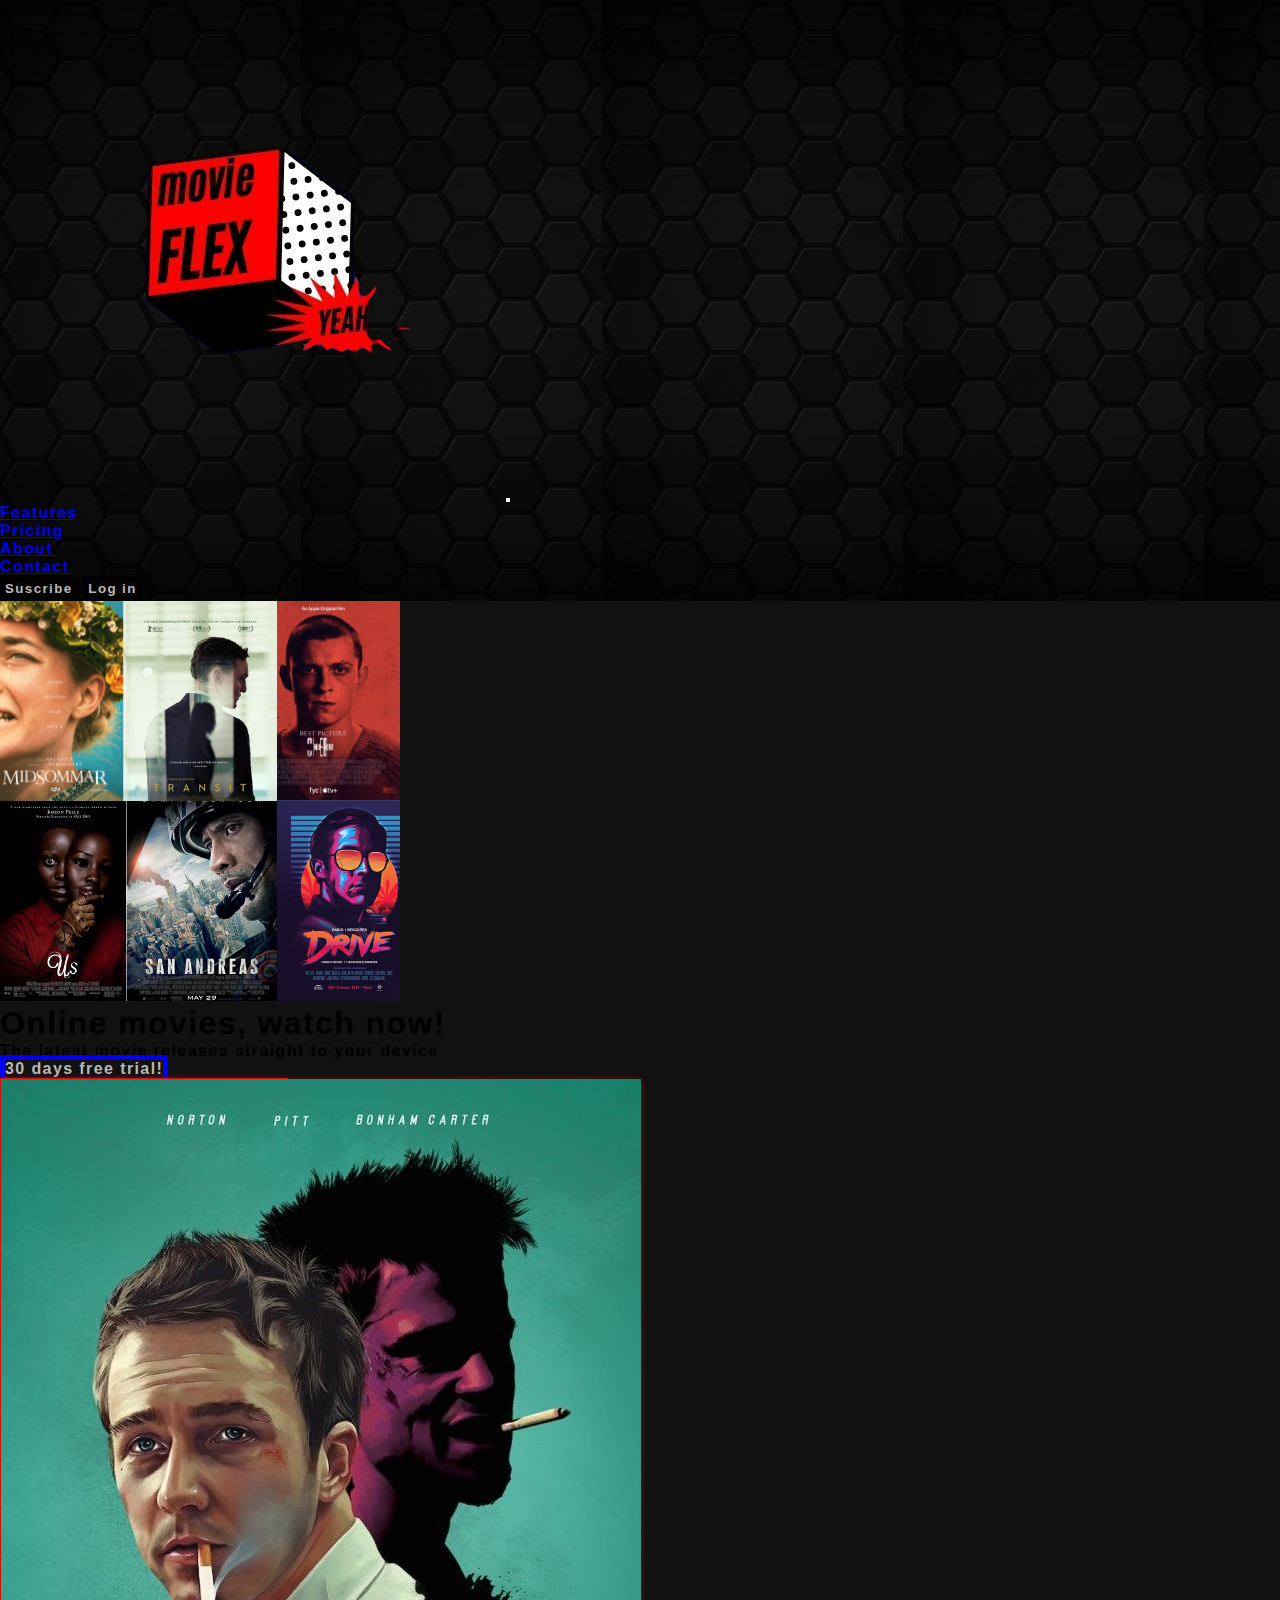
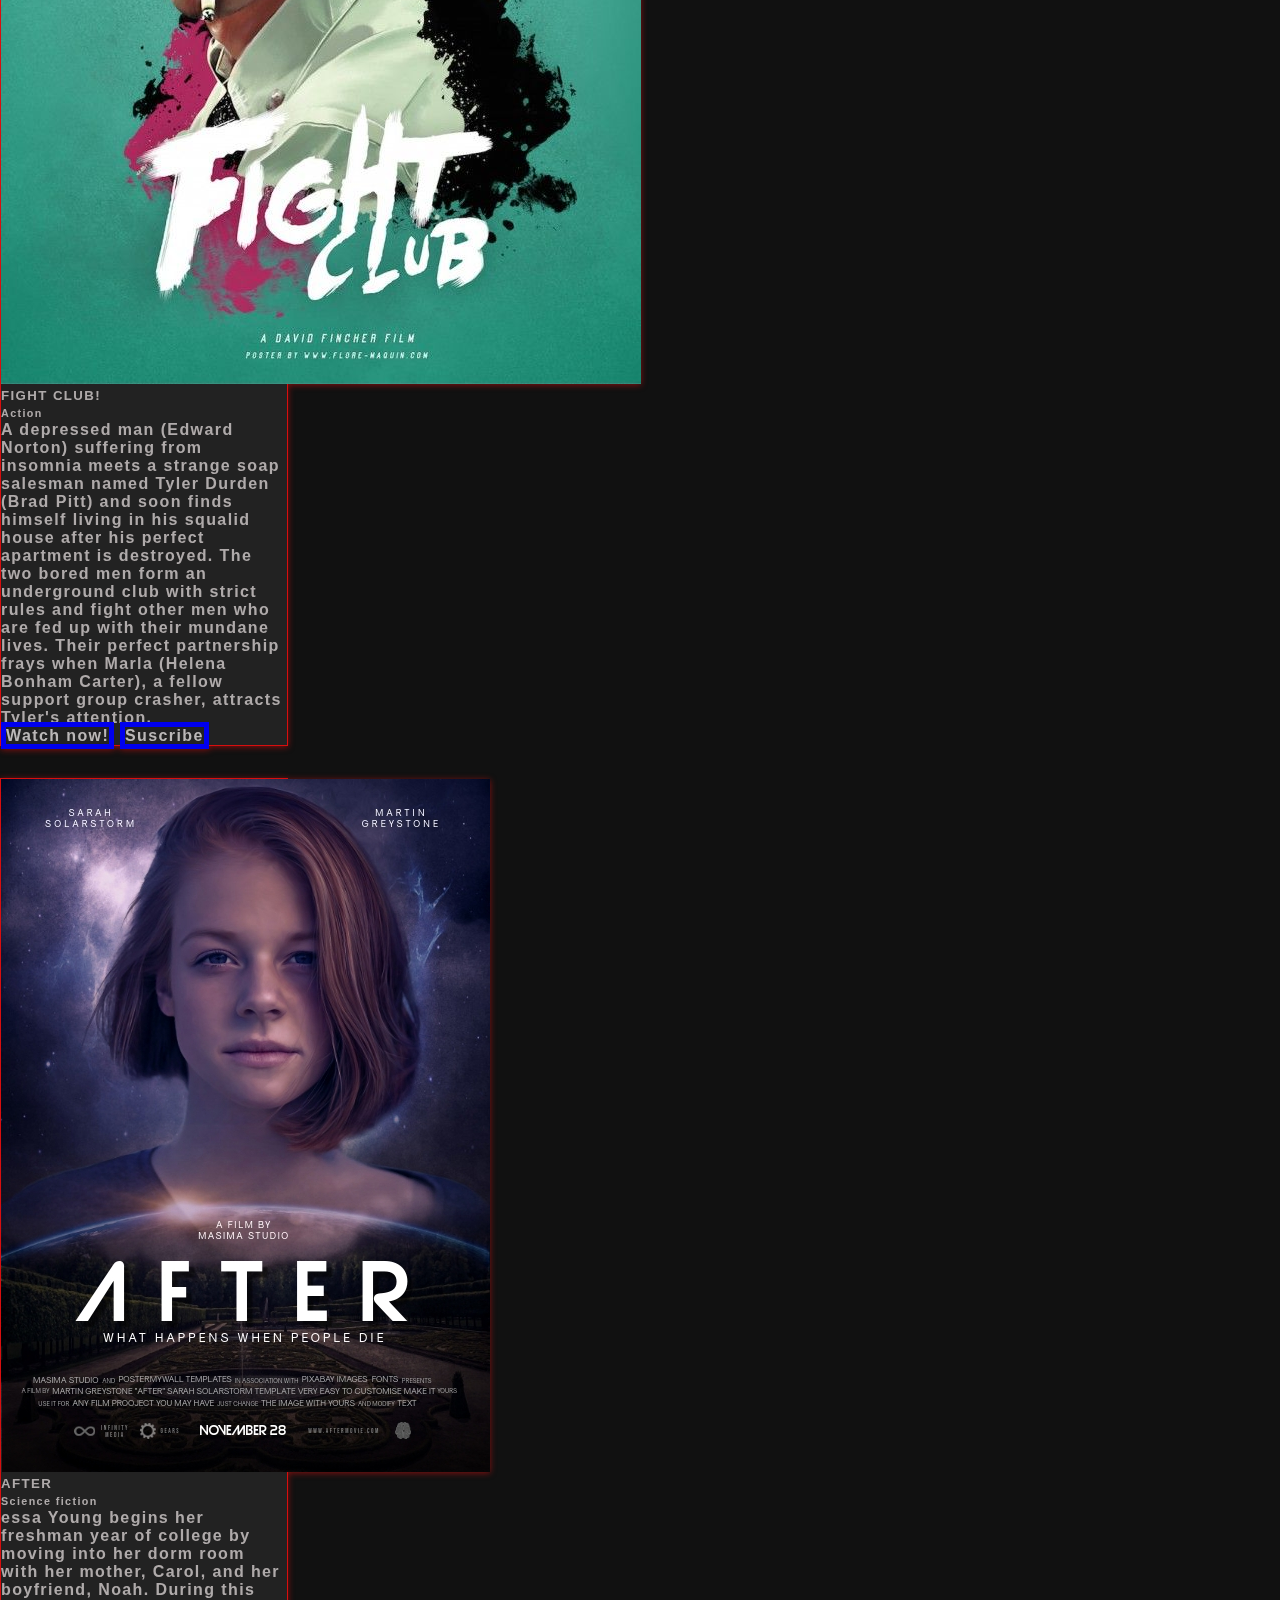
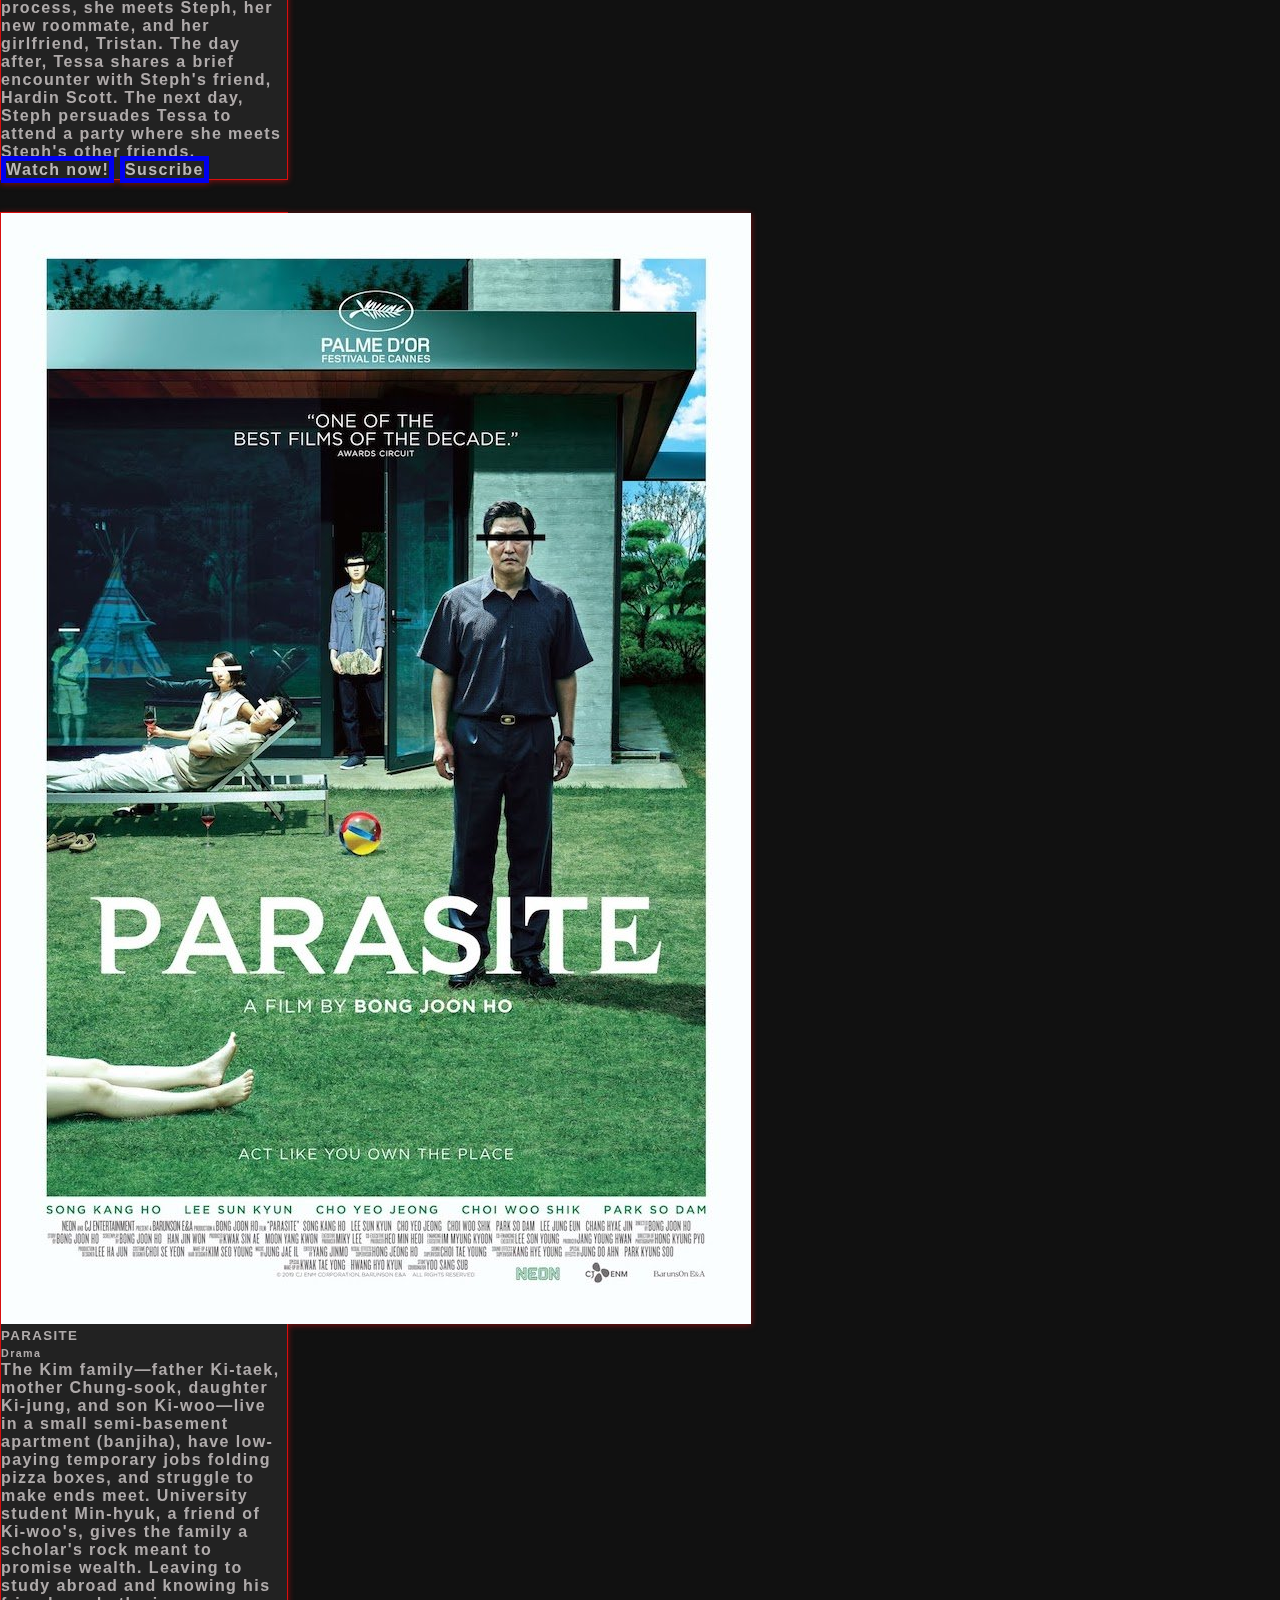
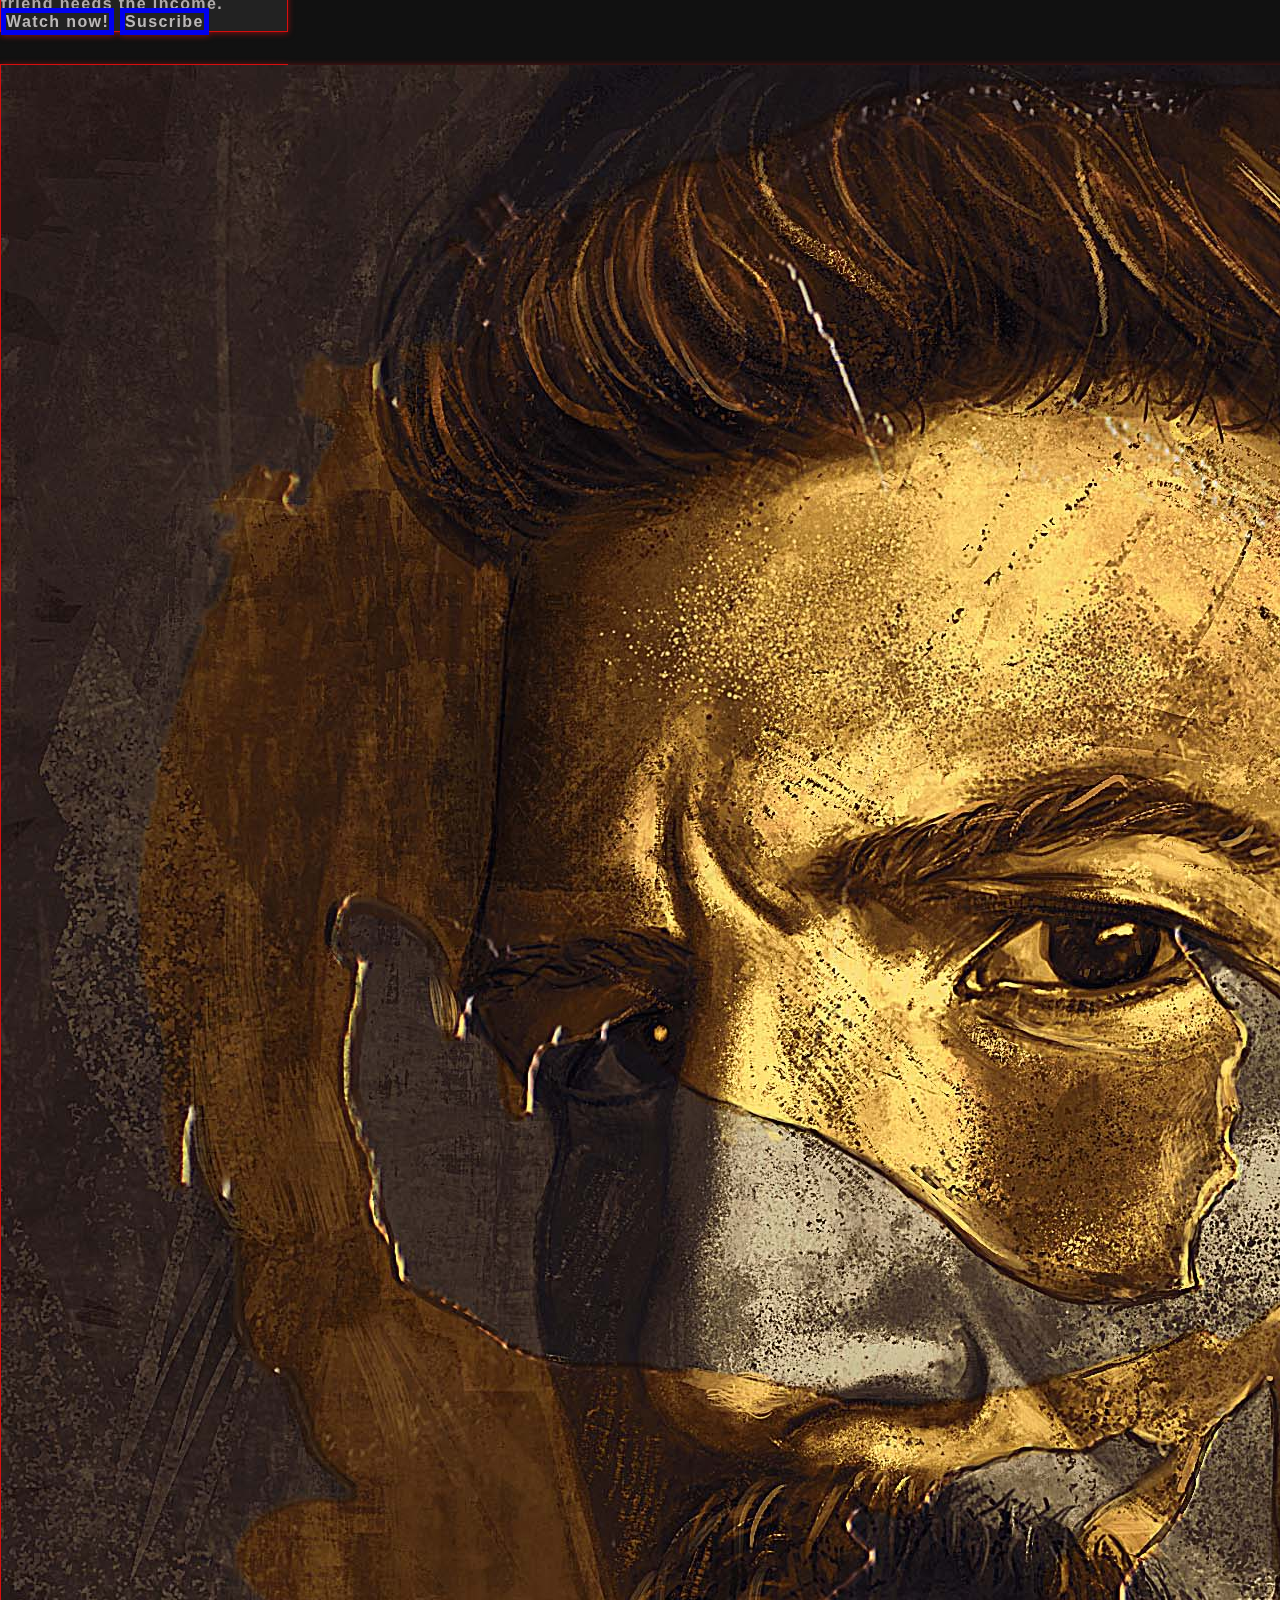
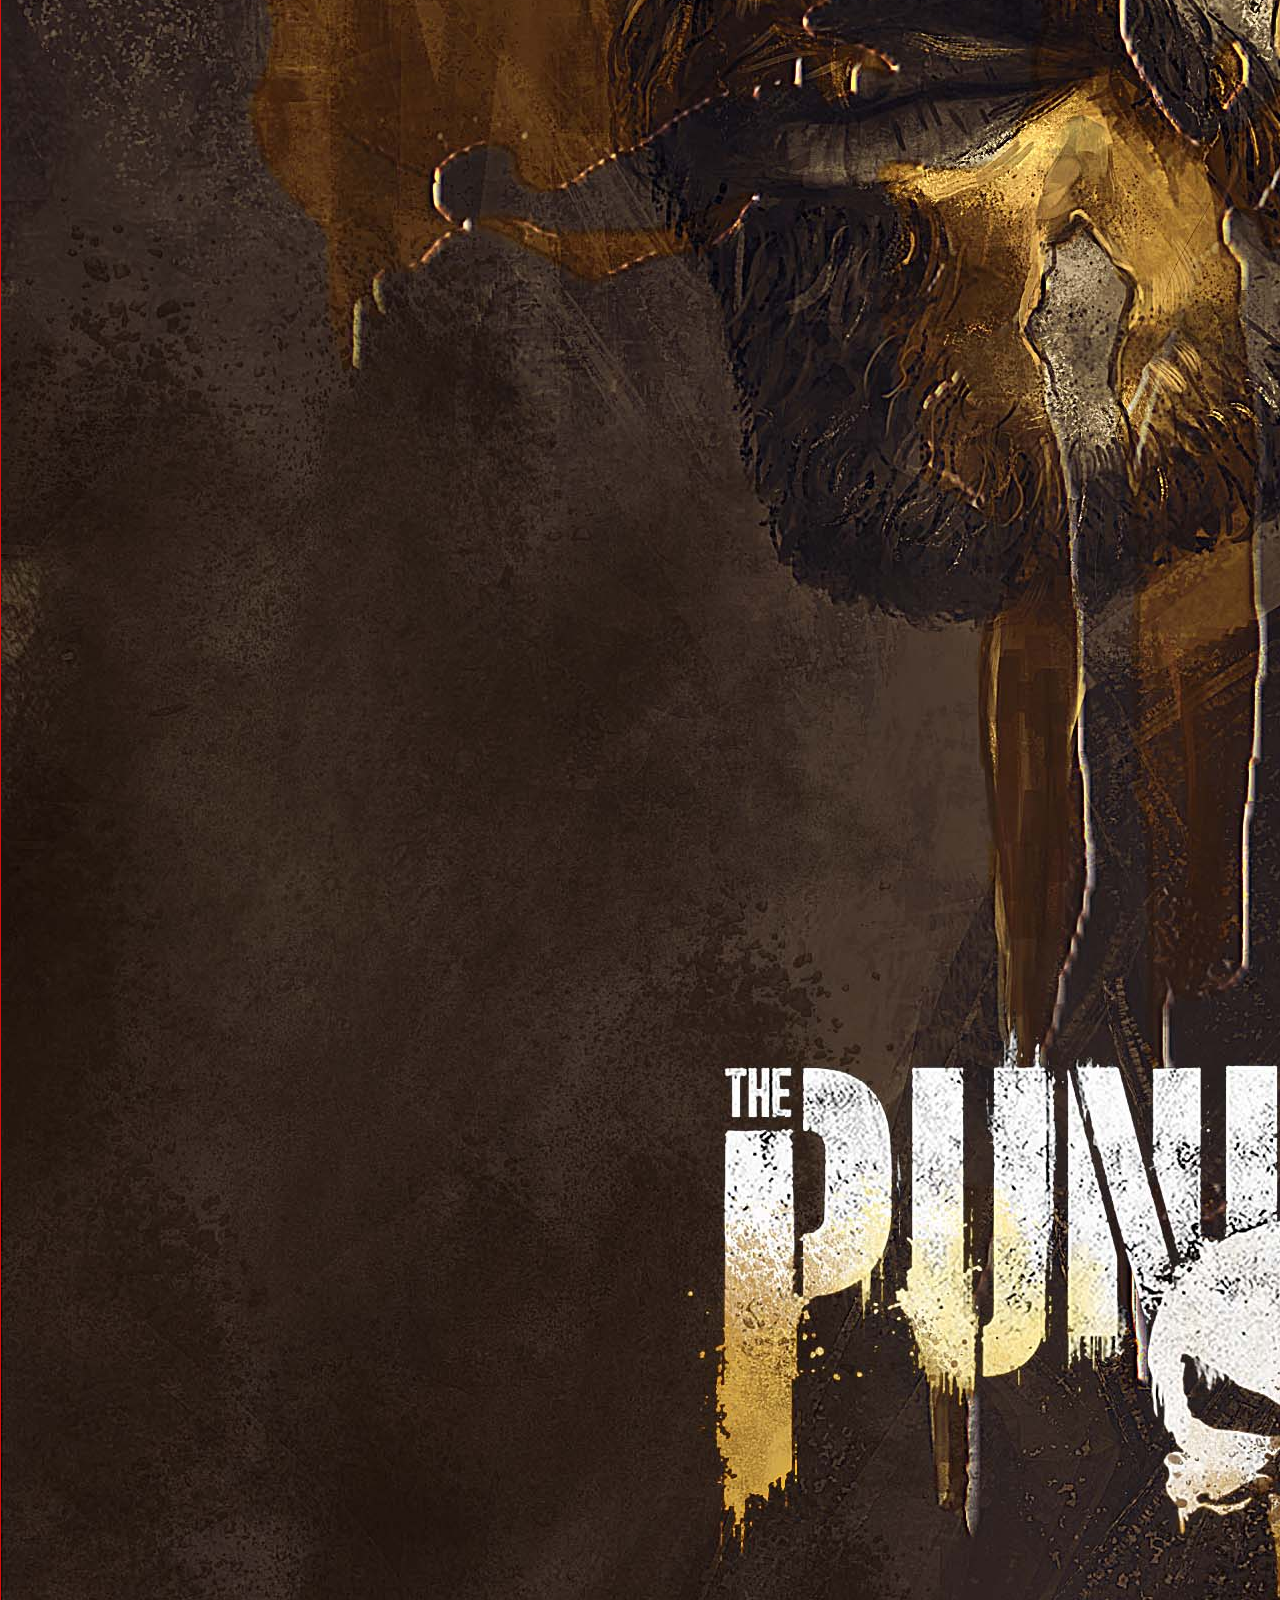
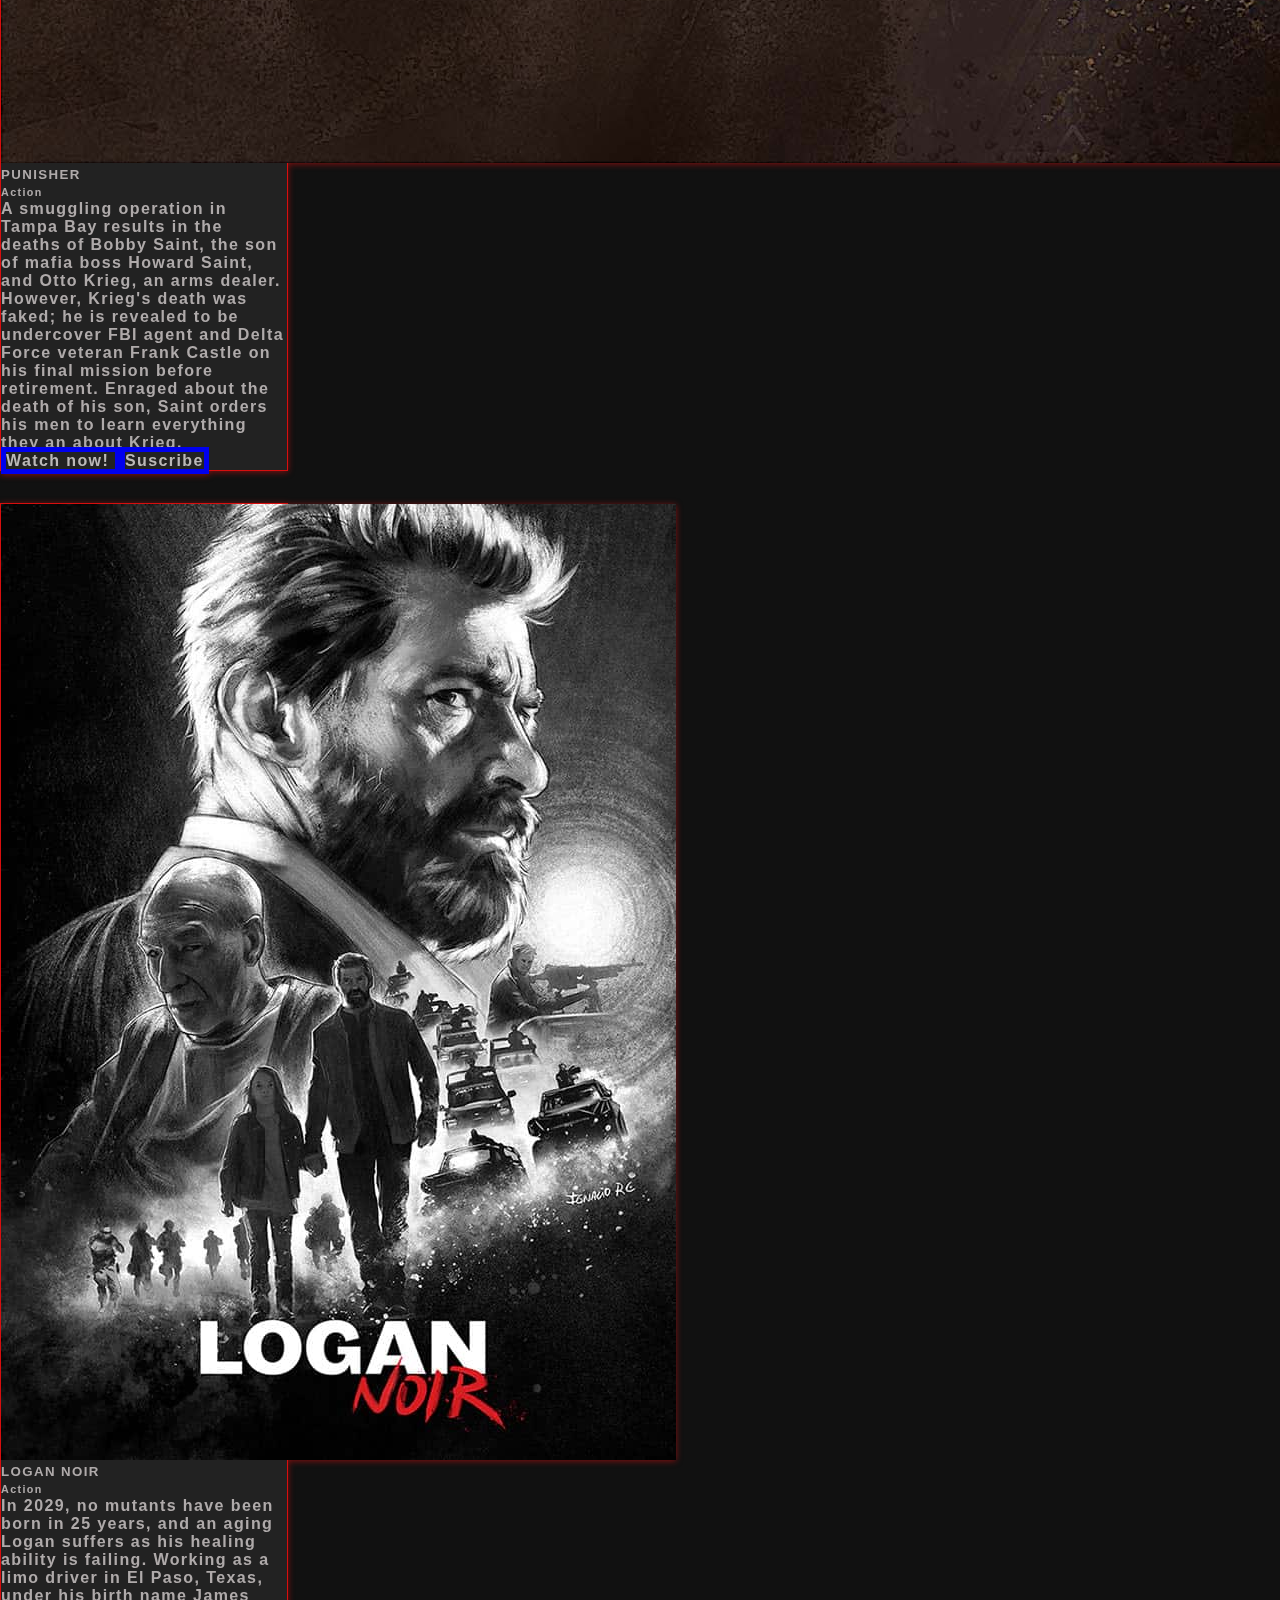
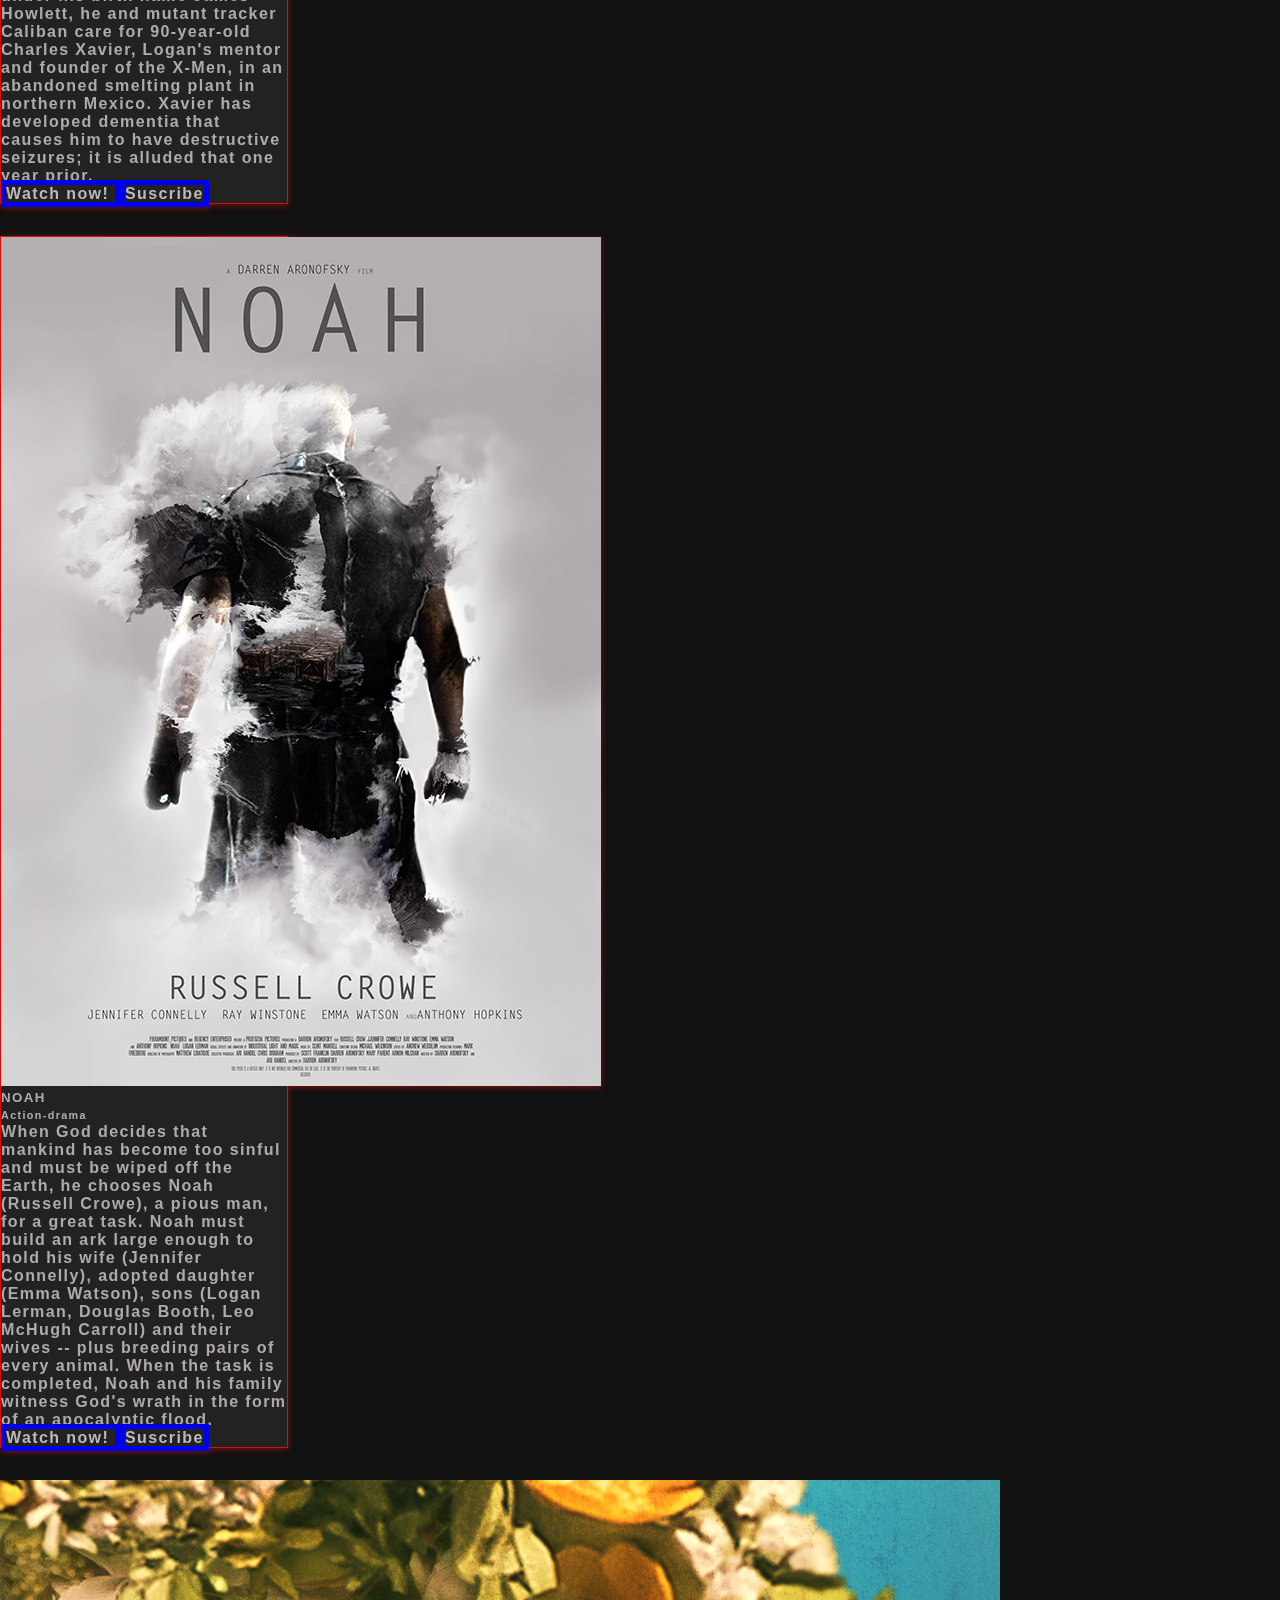
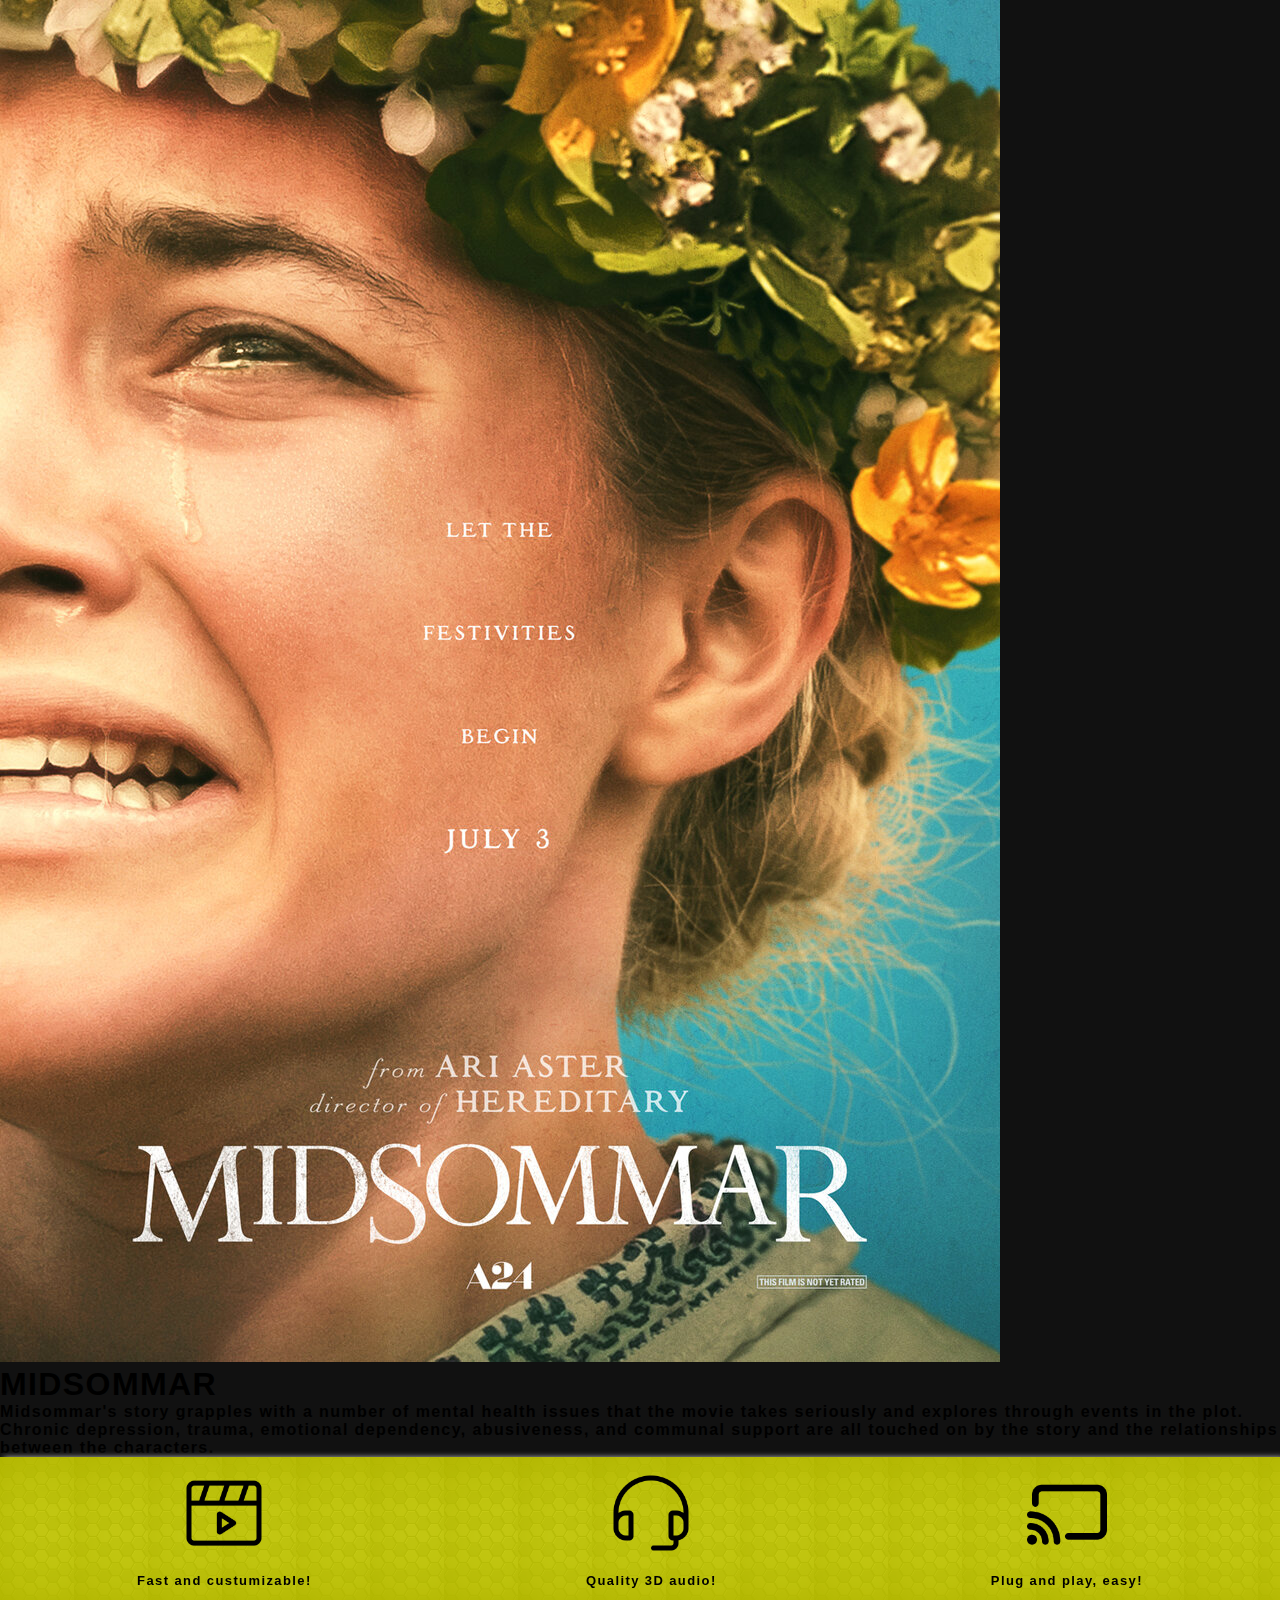
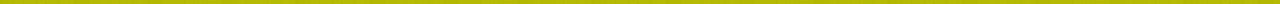
<file: index.html>
<!DOCTYPE html>
<html lang="en">
<head>
    <meta charset="UTF-8">
    <meta http-equiv="X-UA-Compatible" content="IE=edge">
    <meta name="viewport" content="width=device-width, initial-scale=1.0">
    <link rel="stylesheet" href="./css/styles.css">
    <link href="https://cdn.jsdelivr.net/npm/bootstrap@5.1.2/dist/css/bootstrap.min.css" rel="stylesheet" integrity="sha384-uWxY/CJNBR+1zjPWmfnSnVxwRheevXITnMqoEIeG1LJrdI0GlVs/9cVSyPYXdcSF" crossorigin="anonymous">
    <title>cineflex, all your movies in one place, wacht movies now</title> 
    <meta name="keywords" content="online movies, ,movies online, watch movies online, cineflex online">
    <meta name="description" content="movies online, terror, drama, action, watch movies online">
</head>
<body>
    <header>
        <nav class="navbar navbar-expand-lg navbar-dark bg-transparent text-white">
            <div class="container ">
                <a class="navbar-brand" href="./index.html"><img src="./media/movie-flex-logo.png" alt="movieflex-logo" class="img-fluid w-25" /></a>
                    <button class="navbar-toggler" type="button" data-bs-toggle="collapse" data-bs-target="#navbarNavDropdown" aria-controls="navbarNavDropdown" aria-expanded="false" aria-label="Toggle navigation">
                        <span class="navbar-toggler-icon"></span>
                    </button>
             <div class="collapse navbar-collapse" id="navbarNavDropdown">
                    <ul class="navbar-nav mx-auto">
                        <li class="nav-item">
                            <a class="nav-link text-grey" href="#Features">Features</a>
                        </li>
                        <li class="nav-item">
                            <a class="nav-link text-grey" href="./paginas/pricing.html">Pricing</a>
                        </li>
                        <li class="nav-item">
                            <a class="nav-link" href="./paginas/about.html">About</a>
                        </li>                        
                        <li class="nav-item">
                            <a class="nav-link" href="./paginas/contact.html">Contact</a>
                        </li>
                    </ul>
                    <div class="d-flex">
                         <div class="dropdown">                
                            <button class="btn btn-light ms-3 bg-danger text-decoration-none " ><a href="./paginas/suscribe.html">Suscribe</a></button>
                            <button class="btn btn-light ms-3 bg-danger text-decoration-none " ><a href="./paginas/suscribe.html">Log in</a></button>
                         </div>
                    </div>
             </div>
        </nav>
     </header>
    <!-- Hero Banner Section -->
<section class="hero-banner bg-black py-5">
    <div class="container">
        <div class="row row align-items-center">
            <div class="col-lg-5 offset-lg-1 order-lg-1">
                <img src="./media/suscribe-cineflex.png" class="img-fluid rounded-3" alt="suscribe-cineflex">
            </div>
            <div class="col-lg-6">
                <h1 class="mt-3 text-white">Online movies, watch now!</h1>
                <p class="lead text-secondary my-5 text-white">The latest movie releases straight to your device</p>
                <a href="./paginas/suscribe.html" class="btn btn-outline-secondary btn-lg border text-warning">30 days free trial!</a>
            </div>
        </div>
    </div>
</section>
<section class="movies">
    <div class="container mx-auto my-auto mt-5 p-3">
        <div class="row">
          <div class="col-md-4">
            <div class="card bg-black" style="width: 18rem;height: fit-content;">
                <img src="./media/movie2.jpg" class="card-img-top" alt="fight-club">
<div class="card-body">
          <h5 class="card-title text-white">FIGHT CLUB!</h5>
              <h6 class="card-subtitle mb-2 text-muted">Action</h6>
                     <p class="card-text text-white">A depressed man (Edward Norton) suffering from insomnia
                    meets a strange soap salesman named Tyler Durden (Brad Pitt) and soon finds himself living
                    in his squalid house after his perfect apartment is destroyed. The two bored men form an underground
                        club with strict rules and fight other men who are fed up with their mundane lives. Their perfect
                        partnership frays when Marla (Helena Bonham Carter),
                    a fellow support group crasher, attracts Tyler's attention.</p>
             <a href="./index.html" class="btn mr-2"><i class="fas fa-link"></i>Watch now!</a>
          <a href="./paginas/suscribe.html" class="btn "><i class="fab fa-github"></i> Suscribe</a>
        </div>
             </div>
                 </div>    
         <div class="col-md-4">
             <div class="card bg-black" style="width: 18rem;height: fit-content;">
                <img src="./media/movie3.jpg" class="card-img-top" alt="after">
        <div class="card-body">
             <h5 class="card-title text-white">AFTER</h5>
                 <h6 class="card-subtitle mb-2 text-muted">Science fiction</h6>
                     <p class="card-text text-white">essa Young begins her freshman year of college by moving into 
                        her dorm room with her mother, Carol, and her boyfriend, Noah. During this process, she meets Steph, 
                        her new roommate, and her girlfriend, Tristan. The day after, Tessa shares a brief encounter with Steph's
                        friend, Hardin Scott. The next day, Steph persuades Tessa to attend a party where she meets Steph's other
                            friends.</p>
          <a href="./index.html" class="btn  mr-2"><i class="fas fa-link"></i> Watch now!</a>
          <a href="./paginas/suscribe.html" class="btn"><i class="fab fa-github"></i> Suscribe</a>
        </div>
             </div>
                 </div>    
                <div class="col-md-4">
      <div class="card bg-black" style="width: 18rem;">
        <img src="./media/movie14.jpg" class="card-img-top" alt="Parasite">
        <div class="card-body">
          <h5 class="card-title text-white">PARASITE</h5>
              <h6 class="card-subtitle mb-2 text-muted">Drama</h6>
          <p class="card-text text-white">The Kim family—father Ki-taek, mother Chung-sook, daughter
               Ki-jung, and son Ki-woo—live in a small semi-basement apartment (banjiha), have low-paying temporary
                jobs folding pizza boxes, and struggle to make ends meet. University student Min-hyuk, a friend 
                of Ki-woo's, gives the family a scholar's rock meant to promise wealth. Leaving to study abroad and 
                knowing his friend needs the income.</p>
          <a href="./index.html" class="btn mr-2"><i class="fas fa-link"></i> Watch now!</a>
          <a href="./paginas/suscribe.html" class="btn "><i class="fab fa-github"></i> Suscribe</a>
        </div>
              </div>
                     </div>
          
          <div class="col-md-4">
            <div class="card bg-black" style="width: 18rem;">
        <img src="./media/movie5.jpg" class="card-img-top" alt="punisher">
        <div class="card-body">
          <h5 class="card-title text-white">PUNISHER</h5>
              <h6 class="card-subtitle mb-2 text-muted">Action</h6>
                 <p class="card-text text-white">A smuggling operation in Tampa Bay results in the deaths of Bobby Saint, 
              the son of mafia boss Howard Saint, and Otto Krieg, an arms dealer. However, Krieg's death was faked; 
              he is revealed to be undercover FBI agent and Delta Force veteran Frank Castle on his final mission
               before retirement. Enraged about the death of his son, Saint orders his men to learn everything they 
               an about Krieg.
                  </p>
             <a href="./index.html" class="btn mr-2"><i class="fas fa-link"></i> Watch now! </a>
          <a href="./paginas/suscribe.html" class="btn"><i class="fab fa-github"></i> Suscribe</a>
        </div>
        </div>
          </div>    
             <div class="col-md-4">
     <div class="card bg-black" style="width: 18rem;">
        <img src="./media/movie6.jpg" class="card-img-top" alt="logan">
        <div class="card-body">
          <h5 class="card-title text-white">LOGAN NOIR</h5>
              <h6 class="card-subtitle mb-2 text-muted">Action</h6>
                    <p class="card-text text-white">In 2029, no mutants have been born in 25 years,
                         and an aging Logan suffers as his healing ability is failing. Working as a limo driver 
                         in El Paso, Texas, under his birth name James Howlett, he and mutant tracker Caliban care for 
                         90-year-old Charles Xavier, Logan's mentor and founder of the X-Men, in an abandoned smelting plant
                          in northern Mexico. Xavier has developed dementia that causes him to have destructive seizures; it is
                           alluded that one year prior.</p>
                    <a href="./index.html" class="btn mr-2"><i class="fas fa-link"></i> Watch now! </a>
                    <a href="./paginas/suscribe.html" class="btn"><i class="fab fa-github"></i>Suscribe </a>
        </div>
     </div>
          </div>    
                <div class="col-md-4">
      <div class="card bg-black" style="width: 18rem;">
        <img src="./media/movie7.jpg" class="card-img-top" alt="noah">
        <div class="card-body">
          <h5 class="card-title text-white">NOAH</h5>
              <h6 class="card-subtitle mb-2 text-muted">Action-drama</h6>
            <p class="card-text text-white ">When God decides that mankind has become too sinful and must
                 be wiped off the Earth, he chooses Noah (Russell Crowe), a pious man, for a great task. Noah 
                 must build an ark large enough to hold his wife (Jennifer Connelly), adopted daughter (Emma Watson),
                  sons (Logan Lerman, Douglas Booth, Leo McHugh Carroll) and their wives -- plus breeding pairs of 
                  every animal. When the task is completed,
                 Noah and his family witness God's wrath in the form of an apocalyptic flood.</p>
            <a href="./index.html" class="btn mr-2"><i class="fas fa-link"></i> Watch now! </a>
            <a href="./paginas/suscribe.html" class="btn"><i class="fab fa-github"></i>Suscribe </a>
            </div>
        </div>
     </div>
</section>
<section class="hero-banner bg-black py-5">
    <div class="container">
        <div class="row row align-items-center">
            <div class="col-lg-5 offset-lg-1 order-lg-1">
                <img src="./media/movie16.jpg" class="img-fluid rounded-3" alt="midsommar">
            </div>

            <!-- features section -->
            <div class="col-lg-6">
                <a name="Features"></a>
                <h1 class="mt-3 text-white">MIDSOMMAR </h1>
                <p class="lead text-secondary my-5 text-white">Midsommar's story grapples with a number of mental 
                    health issues that the movie takes seriously and explores through events in the plot.
                     Chronic depression, trauma, emotional dependency, abusiveness, and communal support 
                     are all touched on 
                    by the story and the relationships between the characters.</p>
            </div>
        </div>
    </div>
</section>
<section class="section2">
    <div>
    <img src="./media/movie.png" alt="fast">
    <h3>
        Fast and custumizable!
    </h3>
    </div>
    <div>
        <img src="./media/audio.png" alt="audio">
        <h3>
           Quality 3D audio!
        </h3>
        </div>
        <div>
            <img src="./media/plug.png" alt="plug">
            <h3>
                Plug and play, easy!
            </h3>
            </div>
</section>
    <!-- bootstrap -->
    <script src="https://cdn.jsdelivr.net/npm/bootstrap@5.1.2/dist/js/bootstrap.bundle.min.js" integrity="sha384-kQtW33rZJAHjgefvhyyzcGF3C5TFyBQBA13V1RKPf4uH+bwyzQxZ6CmMZHmNBEfJ" crossorigin="anonymous"></script>
</body>
</html>
</file>
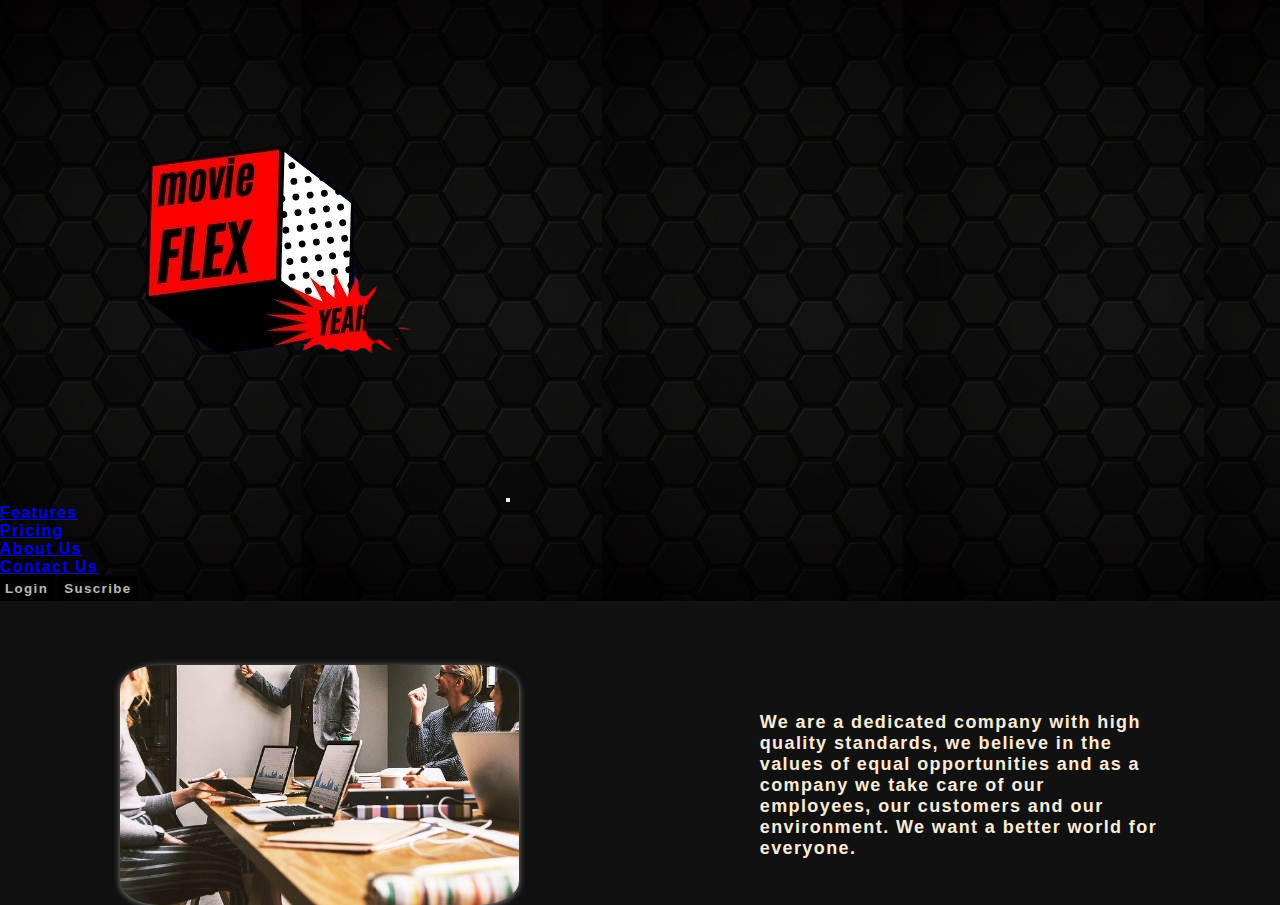
<file: paginas/about.html>
<!DOCTYPE html>
<html lang="en">
<head>
    <meta charset="UTF-8">
    <meta http-equiv="X-UA-Compatible" content="IE=edge">
    <meta name="viewport" content="width=device-width, initial-scale=1.0">
    <link rel="stylesheet" href="../css/styles.css">
    <link href="https://cdn.jsdelivr.net/npm/bootstrap@5.1.2/dist/css/bootstrap.min.css" rel="stylesheet" integrity="sha384-uWxY/CJNBR+1zjPWmfnSnVxwRheevXITnMqoEIeG1LJrdI0GlVs/9cVSyPYXdcSF" crossorigin="anonymous">
    <title>cineflex, all your movies in one place, wacht movies now</title> 
    <meta name="keywords" content="online movies, ,movies online, watch movies online, cineflex online">
    <meta name="description" content=" about cineflex , donde ver peliculas, movies online, terror, drama, action, watch movies online">
</head>
<body>
    <header>
        <nav class="navbar navbar-expand-lg navbar-dark bg-transparent text-white">
            <div class="container ">
                <a class="navbar-brand" href="../index.html"><img src="../media/movie-flex-logo.png" alt="Logo" class="img-fluid w-25" /></a>
                <button class="navbar-toggler" type="button" data-bs-toggle="collapse" data-bs-target="#navbarNavDropdown" aria-controls="navbarNavDropdown" aria-expanded="false" aria-label="Toggle navigation">
                    <span class="navbar-toggler-icon"></span>
                </button>
                <div class="collapse navbar-collapse" id="navbarNavDropdown">
                    <ul class="navbar-nav mx-auto"> 
                        <li class="nav-item">
                            <a class="nav-link text-grey" href="#Features">Features</a>
                        </li>                  
                        <li class="nav-item">
                            <a class="nav-link" href="./pricing.html">Pricing</a>
                        </li>
                        <li class="nav-item">
                            <a class="nav-link" href="../paginas/about.html">About Us</a>
                        </li>                       
                        <li class="nav-item">
                            <a class="nav-link" href="./contact.html">Contact Us</a>
                        </li>                     
                    </ul>
                    <div class="d-flex">
                        <div class="dropdown">
                        <button class="btn btn-light ms-3 bg-danger"> <a href="../index.html">Login</a></button></a>
                        <button class="btn btn-light ms-3 bg-danger"><a href="./suscribe.html">Suscribe</a></button></a>
                    </div>
                </div>
            </div>
        </nav>                             
        </header>
             <div>
                <main class="heroAbout">
                    <img src="../media/office.jpg" alt="office">
                    <p>
                        We are a dedicated company with high quality standards, we believe in the 
                        values of equal opportunities and as a company we take care of our employees, 
                        our customers and our environment.
                         <strong> We want a better world for everyone.</strong>
                    </p>                   
                </main>
              </div>
    
        <!-- bootstrap -->
 <script src="https://cdn.jsdelivr.net/npm/bootstrap@5.1.2/dist/js/bootstrap.bundle.min.js" integrity="sha384-kQtW33rZJAHjgefvhyyzcGF3C5TFyBQBA13V1RKPf4uH+bwyzQxZ6CmMZHmNBEfJ" crossorigin="anonymous"></script>

</body>
</html>
</file>
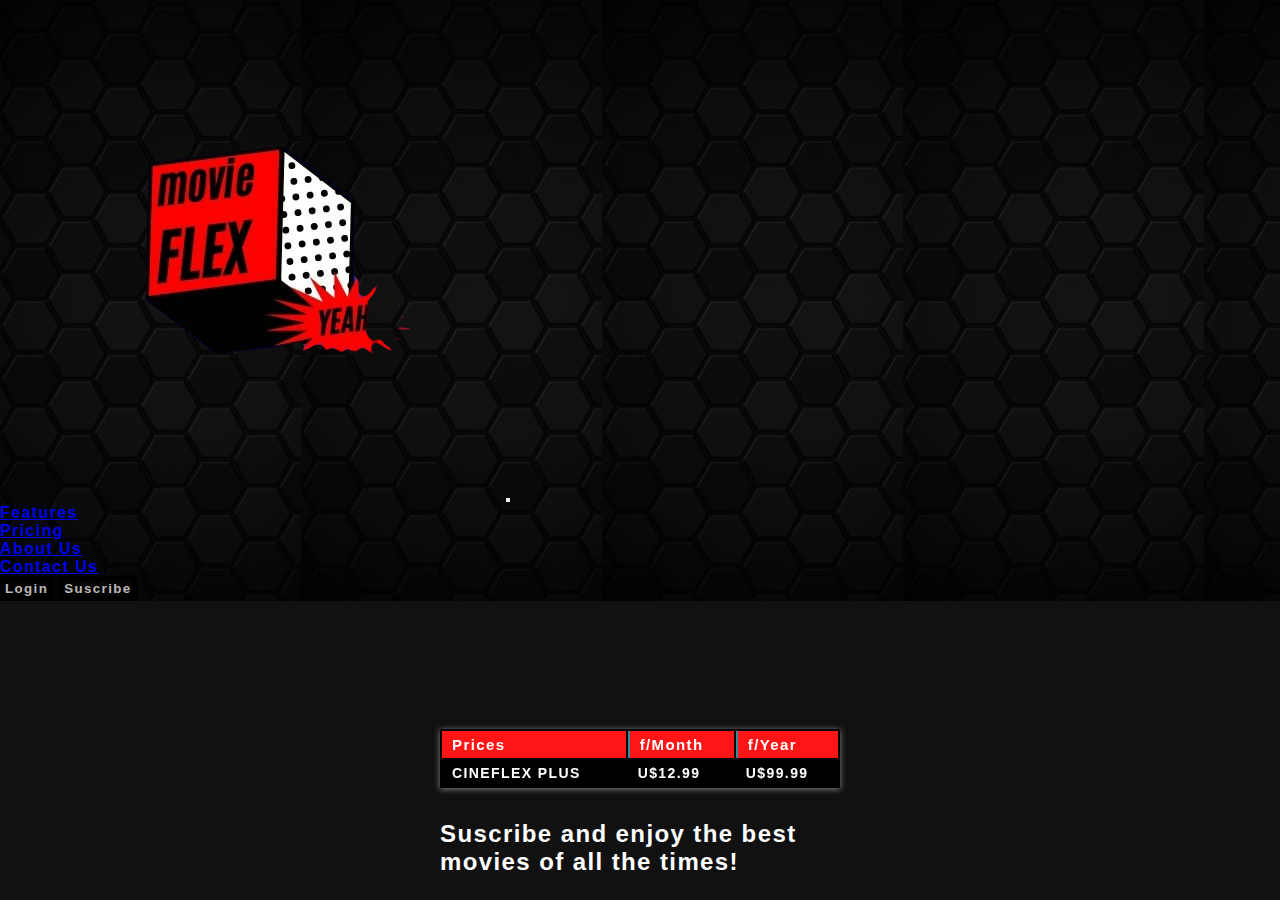
<file: paginas/pricing.html>
<!DOCTYPE html>
<html lang="en">
<head>
    <meta charset="UTF-8">
    <meta http-equiv="X-UA-Compatible" content="IE=edge">
    <meta name="viewport" content="width=device-width, initial-scale=1.0">
    <link rel="stylesheet" href="../css/styles.css">
    <link href="https://cdn.jsdelivr.net/npm/bootstrap@5.1.2/dist/css/bootstrap.min.css" rel="stylesheet" integrity="sha384-uWxY/CJNBR+1zjPWmfnSnVxwRheevXITnMqoEIeG1LJrdI0GlVs/9cVSyPYXdcSF" crossorigin="anonymous">
    <title>pricing, all your movies in one place, wacht movies now</title> 
    <meta name="keywords" content="online movies, ,movies online, watch movies online, cineflex online">
    <meta name="description" content="pricing cineflex, movies online, terror, drama, action, watch movies online">
</head>
<body>
    <header>
        <nav class="navbar navbar-expand-lg navbar-dark bg-transparent text-white">
            <div class="container ">
                <a class="navbar-brand" href="../index.html"><img src="../media/movie-flex-logo.png" alt="Logo" class="img-fluid w-25" /></a>
                <button class="navbar-toggler" type="button" data-bs-toggle="collapse" data-bs-target="#navbarNavDropdown" aria-controls="navbarNavDropdown" aria-expanded="false" aria-label="Toggle navigation">
                    <span class="navbar-toggler-icon"></span>
                </button>
                <div class="collapse navbar-collapse" id="navbarNavDropdown">
                    <ul class="navbar-nav mx-auto">
                        <li class="nav-item">
                            <a class="nav-link" href="../index.html#Features">Features</a>
                        </li>
                        <li class="nav-item">
                            <a class="nav-link" href="../paginas/pricing.html">Pricing</a>
                        </li>
                        <li class="nav-item">
                            <a class="nav-link" href="../paginas/about.html">About Us</a>
                        </li>                     
                        <li class="nav-item">
                            <a class="nav-link" href="./contact.html">Contact Us</a>
                        </li>                   
                    </ul>
                    <div class="d-flex">
                        <div class="dropdown">
                        <button class="btn btn-light ms-3 bg-danger"><a href="../index.html">Login</a></button>
                        <button class="btn btn-light ms-3 bg-danger"><a href="./suscribe.html">Suscribe</a></button></a>
                    </div>
                </div>
            </div>
        </nav>
        </header>
       <main class="pricing">
        <table class="steelBlueCols">
            <thead>            
                <th>Prices</th>
                <th>f/Month</th>
                <th>f/Year</th>
            </thead>
            <tbody>       
                <td>CINEFLEX PLUS</td>
                <td>U$12.99</td>
                <td>U$99.99</td>
            </tr>
            </tbody>
            </table>
            <article>
                <h2>
                    Suscribe and enjoy the best movies of all the times!
                </h2>
            </article>
       </main>
    
        <!-- bootstrap -->
 <script src="https://cdn.jsdelivr.net/npm/bootstrap@5.1.2/dist/js/bootstrap.bundle.min.js" integrity="sha384-kQtW33rZJAHjgefvhyyzcGF3C5TFyBQBA13V1RKPf4uH+bwyzQxZ6CmMZHmNBEfJ" crossorigin="anonymous"></script>

</body>
</html>
</file>
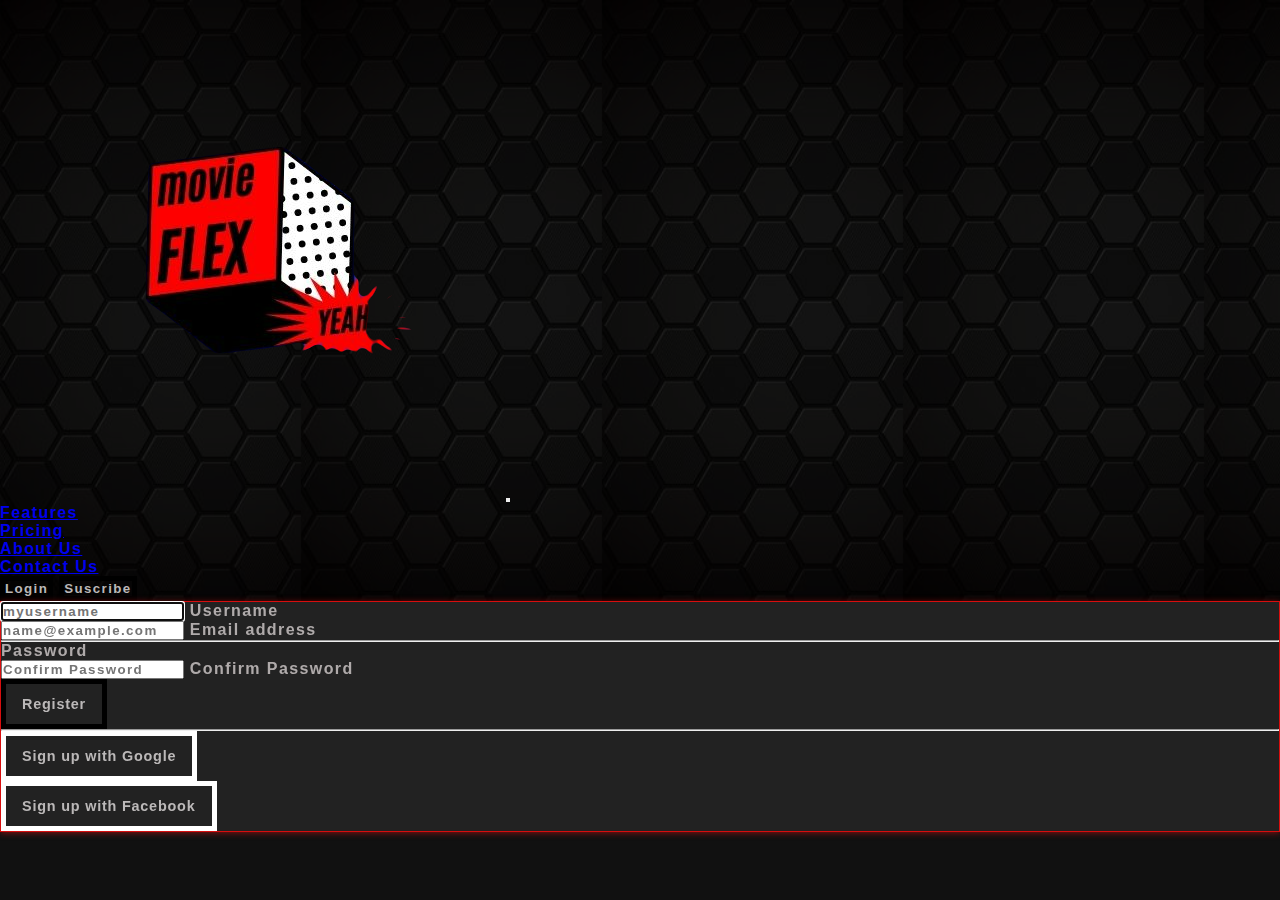
<file: paginas/suscribe.html>
<!DOCTYPE html>
<html lang="en">
<head>
    <meta charset="UTF-8">
    <meta http-equiv="X-UA-Compatible" content="IE=edge">
    <meta name="viewport" content="width=device-width, initial-scale=1.0">
    <link rel="stylesheet" href="../css/styles.css">
    <link href="https://cdn.jsdelivr.net/npm/bootstrap@5.1.2/dist/css/bootstrap.min.css" rel="stylesheet" integrity="sha384-uWxY/CJNBR+1zjPWmfnSnVxwRheevXITnMqoEIeG1LJrdI0GlVs/9cVSyPYXdcSF" crossorigin="anonymous">
    <title>Suscribe cineflex, all your movies in one place, wacht movies now</title> 
    <meta name="keywords" content="online movies, ,movies online, watch movies online, cineflex online">
    <meta name="description" content=" suscribe cineflex, movies online, terror, drama, action, watch movies online">
    
</head>
<body>    
    <header>
        <nav class="navbar navbar-expand-lg navbar-dark bg-transparent text-white">
            <div class="container ">
                <a class="navbar-brand" href="../index.html"><img src="../media/movie-flex-logo.png" alt="Logo" class="img-fluid w-25" /></a>
                <button class="navbar-toggler" type="button" data-bs-toggle="collapse" data-bs-target="#navbarNavDropdown" aria-controls="navbarNavDropdown" aria-expanded="false" aria-label="Toggle navigation">
                    <span class="navbar-toggler-icon"></span>
                </button>
                <div class="collapse navbar-collapse" id="navbarNavDropdown">
                    <ul class="navbar-nav mx-auto"> 
                      <li class="nav-item">
                        <a class="nav-link" href="../index.html#Features">Features</a>
                    </li>         
                        <li class="nav-item">
                            <a class="nav-link" href="./pricing.html">Pricing</a>
                        </li>
                        <li class="nav-item">
                            <a class="nav-link" href="./about.html">About Us</a>
                        </li>                       
                        <li class="nav-item">
                            <a class="nav-link" href="./contact.html">Contact Us</a>
                        </li>                       
                    </ul>
                    <div class="d-flex">
                        <div class="dropdown">
                        <button class="btn btn-light ms-3 bg-danger"><a href="../index.html">Login</a></button></a>  
                        <button class="btn btn-light ms-3 bg-danger"><a href="./suscribe.html">Suscribe</a></button></a>         
                    </div>
                </div>
            </div>
        </nav>
        </header>
        <section>
        <div class="container">
            <div class="row">
              <div class="col-lg-10 col-xl-9 mx-auto">
                <div class="card flex-row my-5 border-0 shadow rounded-3 overflow-hidden">
                  <div class="card-img-left d-none d-md-flex">
                    <!-- Background image for card set in CSS! -->
                  </div>
                  <div class="card-body p-4 p-sm-5 bg-black">             
                    <form>       
                      <div class="form-floating mb-3">
                        <input type="text" class="form-control" id="floatingInputUsername" placeholder="myusername" required autofocus>
                        <label for="floatingInputUsername">Username</label>
                      </div>
        
                      <div class="form-floating mb-3">
                        <input type="email" class="form-control" id="floatingInputEmail" placeholder="name@example.com">
                        <label for="floatingInputEmail">Email address</label>
                      </div>
        
                      <hr>
        
                      <div class="form-floating mb-3>
                        <input type="password" class="form-control" id="floatingPassword" placeholder="Password">
                        <label for="floatingPassword">Password</label>
                      </div>
        
                      <div class="form-floating mb-3">
                        <input type="password" class="form-control" id="floatingPasswordConfirm" placeholder="Confirm Password">
                        <label for="floatingPasswordConfirm">Confirm Password</label>
                      </div>
        
                      <div class="d-grid mb-2">
                        <button class="btn btn-lg btn-primary btn-login fw-bold text-uppercase fs-6" type="submit">Register</button>
                      </div>
        
                      <hr class="my-4">
        
                      <div class="d-grid mb-2">
                        <button class="btn btn-lg btn-google btn-login fw-bold text-uppercase fs-6" type="submit">
                          <i class="fab fa-google me-2 "></i> Sign up with Google
                        </button>
                      </div>
        
                      <div class="d-grid">
                        <button class="btn btn-lg btn-facebook btn-login fw-bold text-uppercase fs-6" type="submit">
                          <i class="fab fa-facebook-f me-2"></i> Sign up with Facebook
                        </button>
                      </div>       
                    </form>
                  </section>
                  </div>
                </div>
              </div>
            </div>
          </div>
<!-- bootstrap -->
 <script src="https://cdn.jsdelivr.net/npm/bootstrap@5.1.2/dist/js/bootstrap.bundle.min.js" integrity="sha384-kQtW33rZJAHjgefvhyyzcGF3C5TFyBQBA13V1RKPf4uH+bwyzQxZ6CmMZHmNBEfJ" crossorigin="anonymous"></script>
</body>
</html>
</file>
<file: css/styles.css>
* {
  padding: 0px;
  margin: 0px;
  -webkit-box-sizing: border-box;
          box-sizing: border-box;
}

.containerNav {
  display: -webkit-box;
  display: -ms-flexbox;
  display: flex;
  text-decoration: none;
  list-style: none;
  -webkit-box-pack: end;
      -ms-flex-pack: end;
          justify-content: flex-end;
  background-color: rgba(2, 2, 2, 0.925);
}

.containerNav .containerNav a {
  padding: 1rem;
}

header {
  background-image: url(../media/patrones.jpg);
  background-blend-mode: soft-light;
  background-color: rgba(0, 0, 0, 0.685);
  margin-bottom: 1px solid;
  background-size: contain;
}

header :root {
  --gradient: linear-gradient(to left top, #cc0d0d 10%, #4947468e 90%) !important;
}

header :root ul li {
  list-style: none;
  text-decoration: none;
}

body {
  background: #111 !important;
}

.card {
  background: #222;
  border: 1px solid #d80e0e;
  color: rgba(211, 205, 205, 0.8);
  margin-bottom: 2rem;
  -webkit-filter: drop-shadow(0px 1px 3px rgba(236, 14, 14, 0.521));
          filter: drop-shadow(0px 1px 3px rgba(236, 14, 14, 0.521));
}

.btn {
  border: 5px solid;
  border-image-slice: 1;
  background: var(--gradient) !important;
  background-clip: text !important;
  -webkit-text-fill-color: #bbb8b8 !important;
  border-image-source: var(--gradient) !important;
  text-decoration: none;
  -webkit-transition: all .4s ease;
  transition: all .4s ease;
}

.btn:hover, .btn:focus {
  background: var(--gradient) !important;
  background-clip: none !important;
  -webkit-text-fill-color: #fff !important;
  border: 5px solid #fff !important;
  -webkit-box-shadow: #222 1px 0 10px;
          box-shadow: #222 1px 0 10px;
  text-decoration: none;
  list-style: none;
}

.card-img-left {
  width: 45%;
  background: scroll center url(../media/movie-flex-logo.png);
  background-color: rgba(253, 237, 6, 0.925);
  background-size: contain;
}

.btn-login {
  font-size: 0.9rem;
  letter-spacing: 0.05rem;
  padding: 0.75rem 1rem;
}

.btn-google {
  color: white !important;
  background-color: #e71805;
}

.btn-facebook {
  color: white !important;
  background-color: #3b5998;
}

.imgLogo {
  width: 8rem;
}

button a {
  list-style: none;
  text-decoration: none;
  color: white;
}

h6 {
  display: -webkit-inline-box;
  display: -ms-inline-flexbox;
  display: inline-flex;
  -webkit-box-align: center;
      -ms-flex-align: center;
          align-items: center;
}

table.steelBlueCols {
  background-color: #000000;
  width: 400px;
  text-align: left;
  margin: auto;
  margin-top: 10%;
  -webkit-filter: drop-shadow(0px 1px 3px rgba(243, 237, 237, 0.521));
          filter: drop-shadow(0px 1px 3px rgba(243, 237, 237, 0.521));
}

table.steelBlueCols td, table.steelBlueCols th {
  border: 0px solid #FFFFFF;
  padding: 5px 10px;
}

table.steelBlueCols tbody td {
  font-size: 14px;
  font-weight: bold;
  color: #FFFFFF;
}

table.steelBlueCols thead {
  background: #FF1515;
  border-bottom: 10px solid #000000;
}

table.steelBlueCols thead th {
  font-size: 15px;
  font-weight: bold;
  color: #FFFFFF;
  text-align: left;
  border-left: 2px solid #3889A2;
}

table.steelBlueCols thead th:first-child {
  border-left: none;
}

table.steelBlueCols tfoot td {
  font-size: 13px;
}

table.steelBlueCols tfoot .links {
  text-align: right;
}

table.steelBlueCols tfoot .links a {
  display: inline-block;
  background: #FFFFFF;
  color: #398AA4;
  padding: 2px 8px;
  border-radius: 5px;
}

article {
  margin: auto;
  width: 25rem;
  height: auto;
}

article h2 {
  padding-top: 2rem;
  color: #fff;
}

.contacto {
  margin-top: 3rem;
}

.heroAbout {
  display: -webkit-box;
  display: -ms-flexbox;
  display: flex;
  padding-top: 5%;
  -ms-flex-pack: distribute;
      justify-content: space-around;
  -webkit-box-align: center;
      -ms-flex-align: center;
          align-items: center;
}

.heroAbout p {
  color: antiquewhite;
  width: 25rem;
  font-size: large;
}

.heroAbout img {
  border-radius: 10%;
  height: 15rem;
  -webkit-filter: drop-shadow(0px 1px 3px rgba(243, 237, 237, 0.521));
          filter: drop-shadow(0px 1px 3px rgba(243, 237, 237, 0.521));
}

.section2 {
  display: -webkit-inline-box;
  display: -ms-inline-flexbox;
  display: inline-flex;
  -ms-flex-pack: distribute;
      justify-content: space-around;
  text-align: center;
  height: auto;
  width: 100%;
  background-image: url(../media/patrones.jpg);
  background-blend-mode: soft-light;
  background-color: rgba(246, 250, 6, 0.74);
  -webkit-filter: drop-shadow(4px 1px 3px rgba(250, 250, 250, 0.952));
          filter: drop-shadow(4px 1px 3px rgba(250, 250, 250, 0.952));
  background-size: contain;
}

.section2 img {
  margin-bottom: 1rem;
  margin-top: 1rem;
  height: 5rem;
}

.section2 h3 {
  color: black;
  font-size: small;
  margin-bottom: 1rem;
}

*, *:before, *:after {
  -webkit-box-sizing: border-box;
          box-sizing: border-box;
  -webkit-font-smoothing: antialiased;
  -moz-osx-font-smoothing: grayscale;
}

body, button, input {
  font-family: 'Montserrat', sans-serif;
  font-weight: 700;
  letter-spacing: 1.4px;
}

.background {
  min-height: 100vh;
}

.screen {
  position: relative;
  background: #131313d2;
  border-radius: 15px;
}

.screen:after {
  content: '';
  display: block;
  position: absolute;
  top: 0;
  left: 20px;
  right: 20px;
  bottom: 0;
  border-radius: 15px;
  -webkit-box-shadow: 0 20px 40px rgba(0, 0, 0, 0.4);
          box-shadow: 0 20px 40px rgba(0, 0, 0, 0.4);
  z-index: -1;
}

.screen-header {
  display: -webkit-box;
  display: -ms-flexbox;
  display: flex;
  -webkit-box-align: center;
      -ms-flex-align: center;
          align-items: center;
  padding: 10px 20px;
  background: #d61b1b;
  border-top-left-radius: 15px;
  border-top-right-radius: 15px;
}

.screen-header-left {
  margin-right: auto;
}

.screen-header-button {
  display: inline-block;
  width: 8px;
  height: 8px;
  margin-right: 3px;
  border-radius: 8px;
  background: white;
}

.screen-header-button.close {
  background: #ec391a;
}

.screen-header-button.maximize {
  background: #e8e925;
}

.screen-header-button.minimize {
  background: #edf7e9;
}

.screen-header-right {
  display: -webkit-box;
  display: -ms-flexbox;
  display: flex;
}

.screen-header-ellipsis {
  width: 3px;
  height: 3px;
  margin-left: 2px;
  border-radius: 8px;
  background: #999;
}

.screen-body {
  display: -webkit-box;
  display: -ms-flexbox;
  display: flex;
}

.screen-body-item {
  -webkit-box-flex: 1;
      -ms-flex: 1;
          flex: 1;
  padding: 50px;
}

.screen-body-item.left {
  display: -webkit-box;
  display: -ms-flexbox;
  display: flex;
  -webkit-box-orient: vertical;
  -webkit-box-direction: normal;
      -ms-flex-direction: column;
          flex-direction: column;
}

.app-title {
  display: -webkit-box;
  display: -ms-flexbox;
  display: flex;
  -webkit-box-orient: vertical;
  -webkit-box-direction: normal;
      -ms-flex-direction: column;
          flex-direction: column;
  position: relative;
  color: #f5f0f0;
  font-size: 26px;
}

.app-title:after {
  content: '';
  display: block;
  position: absolute;
  left: 0;
  bottom: -10px;
  width: 25px;
  height: 4px;
  background: #faf9f9;
}

.app-contact {
  margin-top: auto;
  font-size: 8px;
  color: #888;
}

.app-form-group {
  margin-bottom: 15px;
}

.app-form-group.message {
  margin-top: 40px;
}

.app-form-group.buttons {
  margin-bottom: 0;
  text-align: right;
}

.app-form-control {
  width: 100%;
  padding: 10px 0;
  background: none;
  border: none;
  border-bottom: 1px solid #666;
  color: #ddd;
  font-size: 14px;
  text-transform: uppercase;
  outline: none;
  -webkit-transition: border-color .2s;
  transition: border-color .2s;
}

.app-form-control::-webkit-input-placeholder {
  color: #666;
}

.app-form-control:-ms-input-placeholder {
  color: #666;
}

.app-form-control::-ms-input-placeholder {
  color: #666;
}

.app-form-control::placeholder {
  color: #666;
}

.app-form-control:focus {
  border-bottom-color: #ddd;
}

.app-form-button {
  background: none;
  border: none;
  color: #ea1d1d;
  font-size: 14px;
  cursor: pointer;
  outline: none;
}

.app-form-button:hover {
  color: #eee3e7;
}

.credits {
  display: -webkit-box;
  display: -ms-flexbox;
  display: flex;
  -webkit-box-pack: center;
      -ms-flex-pack: center;
          justify-content: center;
  -webkit-box-align: center;
      -ms-flex-align: center;
          align-items: center;
  margin-top: 20px;
  color: #f0f0f0;
  font-family: 'Roboto Condensed', sans-serif;
  font-size: 16px;
  font-weight: normal;
}

.credits-link {
  display: -webkit-box;
  display: -ms-flexbox;
  display: flex;
  -webkit-box-align: center;
      -ms-flex-align: center;
          align-items: center;
  color: #fff;
  font-weight: bold;
  text-decoration: none;
}

.dribbble {
  width: 20px;
  height: 20px;
  margin: 0 5px;
}

@media screen and (max-width: 520px) {
  .screen-body {
    -webkit-box-orient: vertical;
    -webkit-box-direction: normal;
        -ms-flex-direction: column;
            flex-direction: column;
  }
  .screen-body-item.left {
    margin-bottom: 30px;
  }
  .app-title {
    -webkit-box-orient: horizontal;
    -webkit-box-direction: normal;
        -ms-flex-direction: row;
            flex-direction: row;
  }
  .app-title span {
    margin-right: 12px;
  }
  .app-title:after {
    display: none;
  }
}

@media screen and (max-width: 600px) {
  .screen-body {
    padding: 40px;
  }
  .screen-body-item {
    padding: 0;
  }
}

@media (max-width: 520px) {
  .heroAbout {
    -webkit-box-orient: vertical;
    -webkit-box-direction: normal;
        -ms-flex-direction: column;
            flex-direction: column;
    -webkit-box-align: center;
        -ms-flex-align: center;
            align-items: center;
  }
  .heroAbout img {
    background-size: contain;
    width: 250px;
    border-radius: 1px;
    margin-bottom: 1rem;
  }
  .heroAbout p {
    width: auto;
    margin: 1rem;
  }
}
/*# sourceMappingURL=styles.css.map */
</file>
